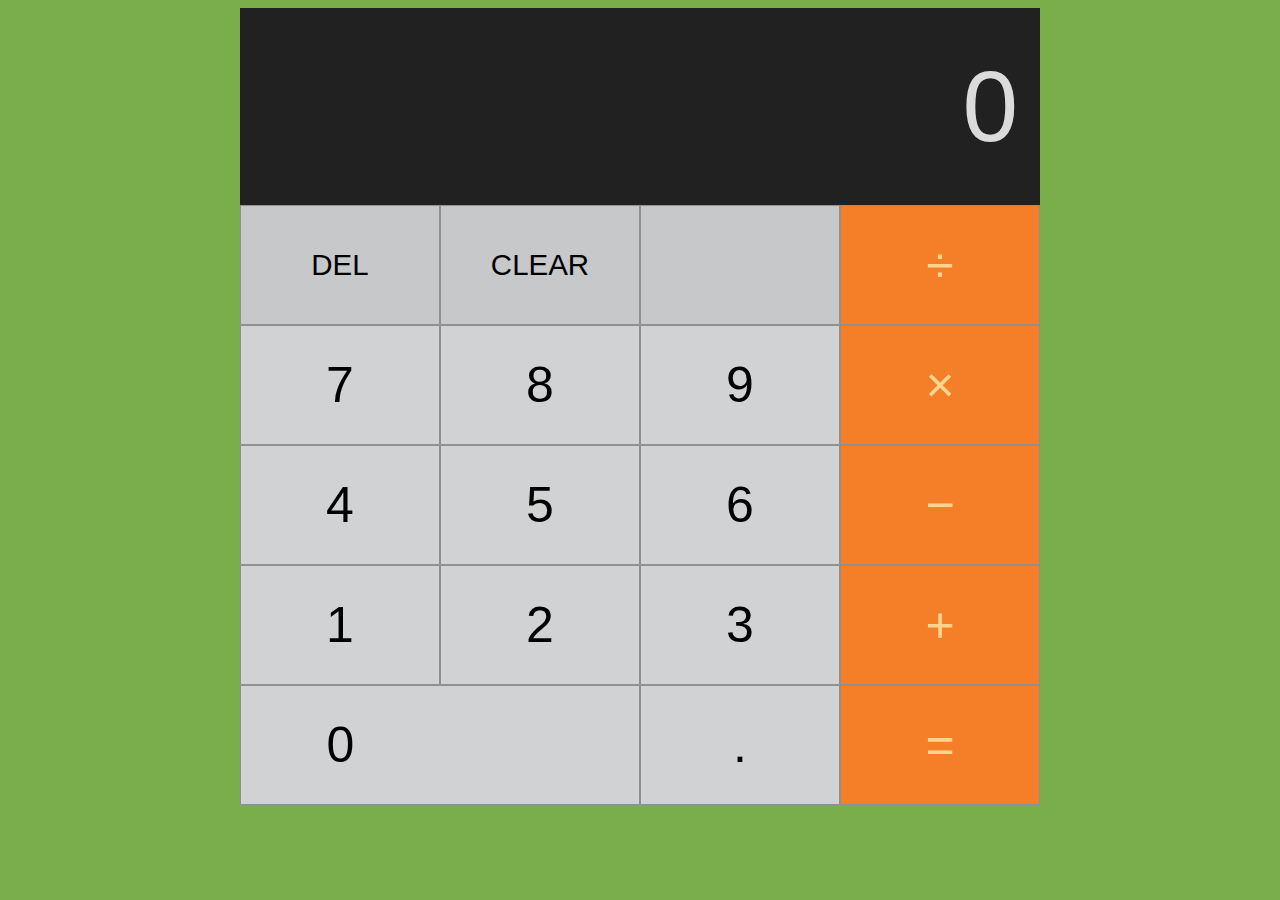
<file: Calculator/index.html>
<!DOCTYPE html>
<html>
<head>
	<title>Calculator</title>
	<link rel="stylesheet" type="text/css" href="css/style.css">
	<link href="https://fonts.googleapis.com/css?family=Roboto" rel="stylesheet">
</head>
<body>
<div id="main">
	<section id="display">
		<input type="text" name="calc-display" value="0">

	</section>
	<section id="buttons">
		<button class="btn">DEL</button>
		<button class="btn">CLEAR</button>	
		<button class="btn blank">&nbsp;</button>
		<button class="btn">&divide;</button>
		<button class="btn">7</button>
		<button class="btn">8</button>
		<button class="btn">9</button>
		<button class="btn">&times;</button>
		<button class="btn">4</button>
		<button class="btn">5</button>
		<button class="btn">6</button>
		<button class="btn">&minus;</button>
		<button class="btn">1</button>
		<button class="btn">2</button>
		<button class="btn">3</button>
		<button class="btn">+</button>
		<button class="btn">0</button>
		<button class="btn blank">&nbsp;</button>
		<button class="btn">.</button>
		<button class="btn">=</button>
	</section>


</div>
</body>
</html>
</file>
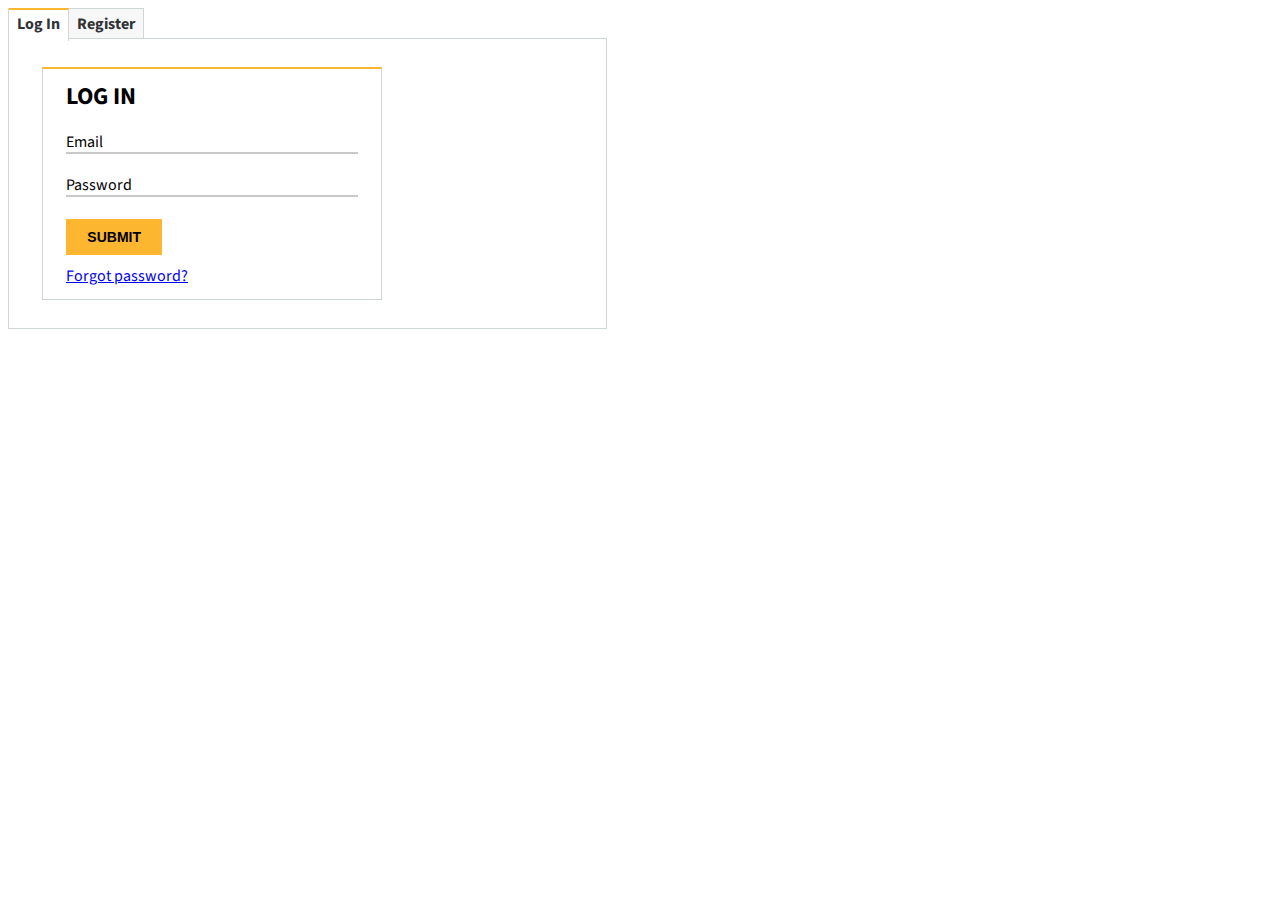
<file: Forms/index.html>
<!DOCTYPE html>
<html>
<head>
	<title>Tabs</title>
	<link rel="stylesheet" type="text/css" href="css/style.css">
	<link href="https://fonts.googleapis.com/css?family=Source+Sans+Pro" rel="stylesheet">
</head>
<body>
<div class="tabComponent">
<!-- Insert code to create tabbed components here -->
	<ul>
		<li>
			<input type="radio" name="tab" id="log-in" class="hidden" checked="checked">
			<label for="log-in" class="tab-label">Log In</label>
			<div class="content">
				<div class="signupForm">
					<h2>Log In</h2>
					<form>
						<div class="inputfield">	
							<input type="email" name="emailaddress" id="emailaddress" placeholder=" ">		
							<label for="emailaddress">Email</label>
						</div>
						<div class="inputfield">
							<input type="password" name="password" id="password" required>					
							<label for="password">Password</label>
						</div>
						<div class="inputfield">			
							<input type="submit" name="submit" id="submit">
						</div>
						<a href="#" class="forgot-password">Forgot password?</a>
					</form>
				</div>
			</div>
		</li>
		<li>
			<input type="radio" name="tab" id="register" class="hidden">
			<label for="register" class="tab-label">Register</label>
			<div class="content">				
				<div class="signupForm">
					<h2>Sign Up</h2>
					<form>
						<div class="inputfield">
							<input required type="text" name="firstname" id="firstname">
							<label for="firstname">First name</label>
						</div>
						<div class="inputfield">	
							<input type="text" name="lastname" id="lastname" required>	
							<label for="lastname">Last name</label>
						</div>
						<div class="inputfield">	
							<input type="email" name="emailaddress" id="emailaddress" placeholder=" ">		
							<label for="emailaddress">Email</label>
						</div>
						<div class="inputfield">
							<label class="dob">Date of birth</label><span>E.g. 21/07/1980</span><br/>
							<input type="number" name="dobday" id="dobday" min="1" max="31" placeholder="DD">
							<input type="number" name="dobmonth" id="dobmonth" min="1" max="12" placeholder="MM">
							<input type="number" name="dobyear" id="dobyear" min="1910" max="2040" placeholder="YYYY">
						</div>
						<div class="inputfield">
							<input type="password" name="password" id="password" required>					
							<label for="password">Password</label>
						</div>
						<div class="inputfield">	
							<input type="password" name="cfmpassword" id="cfmpassword" required>		
							<label for="cfmpassword">Confirm password</label>
						</div>
						<div class="inputfield">			
							<input type="submit" name="submit" id="submit">
						</div>
					</form>
				</div>
			</div>
		</li>
		<!-- <li>
			<input type="radio" name="tab" id="kitchen" class="hidden">
			<label for="kitchen" class="tab-label">Kitchen</label>
			<div class="content">Bring the best out of the masterchef in you!!</div>
		</li> -->
		<!-- Add additional tab -->
		<!-- <li>
			<input type="radio" name="tab" id="clearance" class="hidden">
			<label for="clearance" class="tab-label">Clearance</label>
			<div class="content">Red hot deals at affordable prices. Check out our clearance section for more details.</div>
		</li> -->
	</ul>
</div>
</body>
</html>
</file>
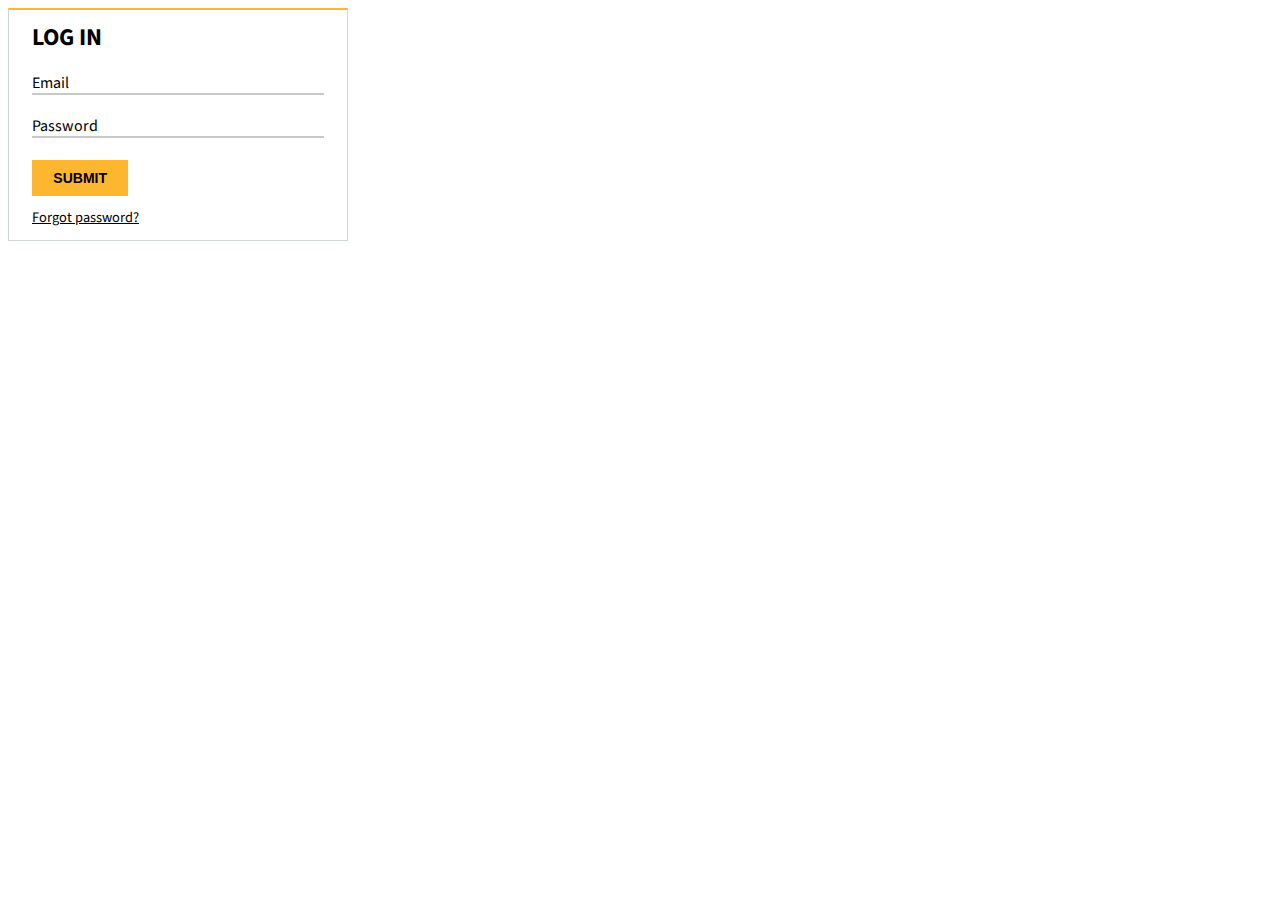
<file: Login/index.html>
<!DOCTYPE html>
<html>
<head>
	<title>Log in</title>
	<link rel="stylesheet" type="text/css" href="css/style.css">
	<link href="https://fonts.googleapis.com/css?family=Source+Sans+Pro" rel="stylesheet">
</head>
<body>
<div class="signupForm">
	<h2>Log In</h2>
	<form>
		<div class="inputfield">	
			<input type="email" name="emailaddress" id="emailaddress" placeholder=" ">		
			<label for="emailaddress">Email</label>
		</div>
		<div class="inputfield">
			<input type="password" name="password" id="password" required>					
			<label for="password">Password</label>
		</div>
		<div class="inputfield">			
			<input type="submit" name="submit" id="submit">
		</div>
		<a href="#" class="forgot-password">Forgot password?</a>
	</form>
</div>
</body>
</html>
</file>
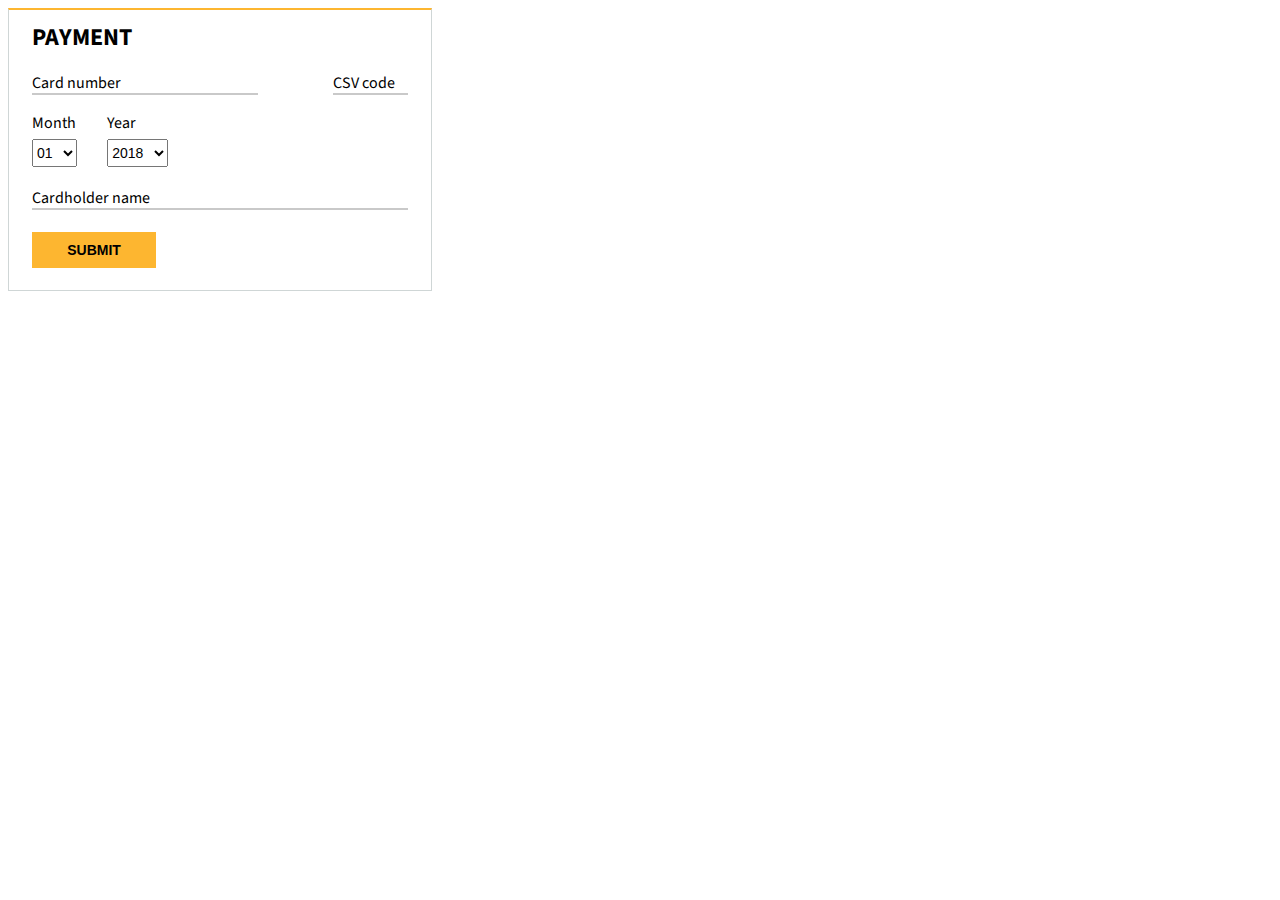
<file: Payment/index.html>
<!DOCTYPE html>
<html>
<head>
	<title>Payment</title>
	<link rel="stylesheet" type="text/css" href="css/style.css">
	<link href="https://fonts.googleapis.com/css?family=Source+Sans+Pro" rel="stylesheet">
</head>
<body>
<div class="signupForm">
	<h2>Payment</h2>
	<form>
			<div class="row">
				<div class="inputfield medium left">
					<input required type="text" name="cc-number" id="cc-number" maxlength="19">
					<label for="cc-number" >Card number</label>
				</div>				

				<div class="inputfield small right">	
					<input type="text" name="cc-csv" id="cc-csv" required maxlength="3">	
					<label for="cc-csv">CSV code</label>
				</div>
			</div> <!-- end of row -->
			<div class="row">
				<div class="inputfield left small">	
					<label for="cc-month">Month</label>
					<select name="cc-month" id="cc-month">
						<option value="01">01</option>
						<option value="02">02</option>
						<option value="03">03</option>
						<option value="04">04</option>
						<option value="05">05</option>
						<option value="06">06</option>
						<option value="07">07</option>
						<option value="08">08</option>
						<option value="09">09</option>
						<option value="10">10</option>
						<option value="11">11</option>
						<option value="12">12</option>

					</select>
				</div>
				<div class="inputfield left">	
					<label for="cc-year">Year</label>
					<select name="cc-year" id="cc-year">
						<option value="2018">2018</option>
						<option value="2019">2019</option>
						<option value="2020">2020</option>
						<option value="2021">2021</option>
						<option value="2022">2022</option>
						<option value="2023">2023</option>
						<option value="2024">2024</option>
						<option value="2025">2025</option>
						<option value="2026">2026</option>
						<option value="2027">2027</option>
						<option value="2028">2028</option>
						<option value="2029">2029</option>
						<option value="2030">2030</option>
						<option value="2031">2031</option>
						<option value="2032">2032</option>
						<option value="2033">2033</option>
					</select>
				</div>			
			</div> <!-- end of row -->		
			<div class="row">
				<div class="inputfield">	
					<input type="text" name="cc-name" id="cc-name" required>	
					<label for="cc-name">Cardholder name</label>
				</div>
			</div> <!-- end of row -->
			<div class="row">
				<div class="inputfield">			
					<input type="submit" name="submit" id="submit">
				</div>
			</div> <!-- end of row -->					
			
	</form>
</div>
</body>
</html>
</file>
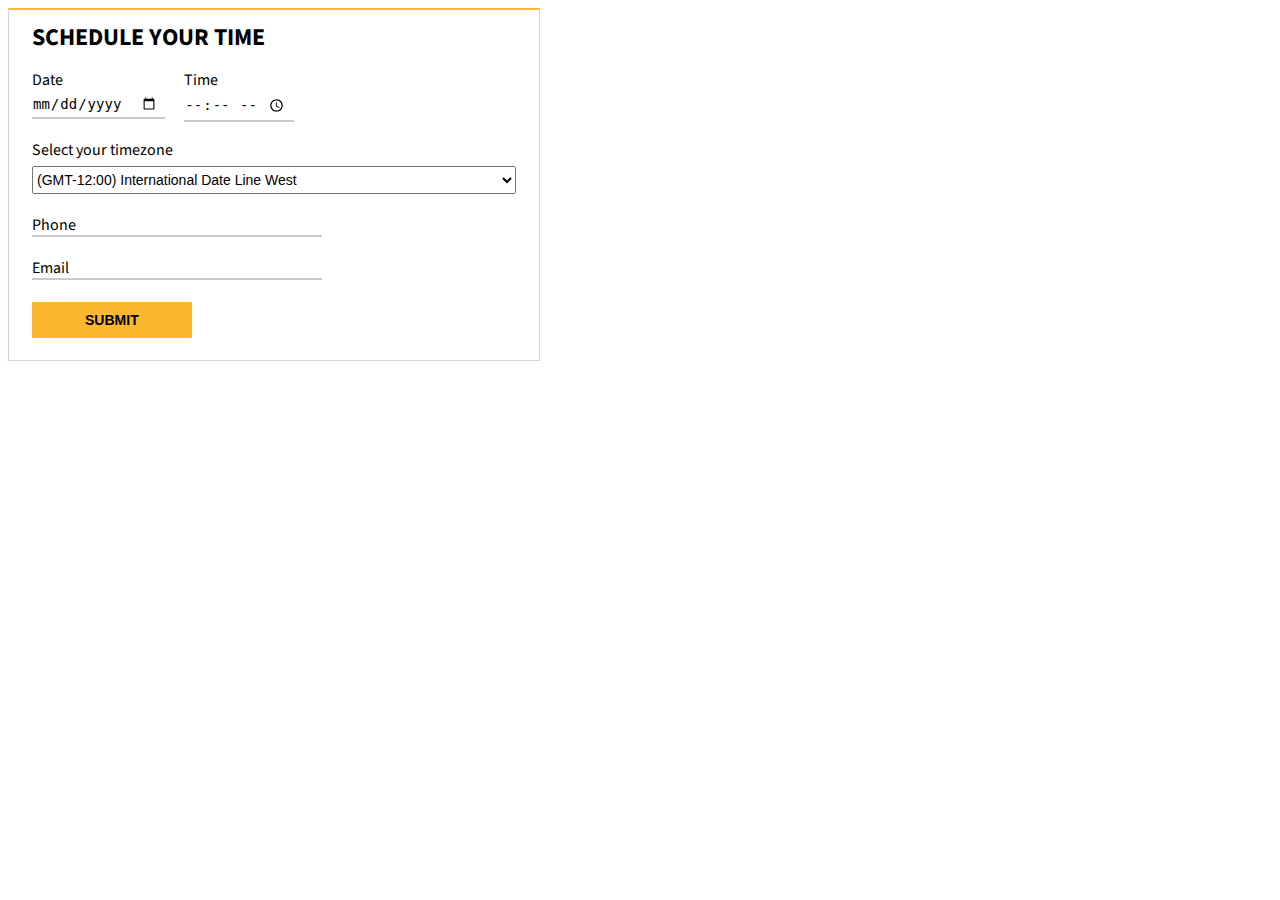
<file: Scheduling/index.html>
<!DOCTYPE html>
<html>
<head>
	<title>Scheduling Form</title>
	<link rel="stylesheet" type="text/css" href="css/style.css">
	<link href="https://fonts.googleapis.com/css?family=Source+Sans+Pro" rel="stylesheet">
</head>
<body>
<div class="signupForm">
	<h2>Schedule Your Time</h2>
	<form>
			<div class="row">
				<div class="inputfield left">
					<label for="date" >Date</label>
					<input type="date" name="date" id="date">
				</div>				

				<div class="inputfield left">	
					<label for="time" >Time</label>
					<input type="time" name="time" id="time">
				</div>

			<div class="row">

				<div class="inputfield right">
					<label class="">Select your timezone</label>
					<select>
						<option timeZoneId="1" gmtAdjustment="GMT-12:00" useDaylightTime="0" value="-12">(GMT-12:00) International Date Line West</option>
						<option timeZoneId="2" gmtAdjustment="GMT-11:00" useDaylightTime="0" value="-11">(GMT-11:00) Midway Island, Samoa</option>
						<option timeZoneId="3" gmtAdjustment="GMT-10:00" useDaylightTime="0" value="-10">(GMT-10:00) Hawaii</option>
						<option timeZoneId="4" gmtAdjustment="GMT-09:00" useDaylightTime="1" value="-9">(GMT-09:00) Alaska</option>
						<option timeZoneId="5" gmtAdjustment="GMT-08:00" useDaylightTime="1" value="-8">(GMT-08:00) Pacific Time (US & Canada)</option>
						<option timeZoneId="6" gmtAdjustment="GMT-08:00" useDaylightTime="1" value="-8">(GMT-08:00) Tijuana, Baja California</option>
						<option timeZoneId="7" gmtAdjustment="GMT-07:00" useDaylightTime="0" value="-7">(GMT-07:00) Arizona</option>
						<option timeZoneId="8" gmtAdjustment="GMT-07:00" useDaylightTime="1" value="-7">(GMT-07:00) Chihuahua, La Paz, Mazatlan</option>
						<option timeZoneId="9" gmtAdjustment="GMT-07:00" useDaylightTime="1" value="-7">(GMT-07:00) Mountain Time (US & Canada)</option>
						<option timeZoneId="10" gmtAdjustment="GMT-06:00" useDaylightTime="0" value="-6">(GMT-06:00) Central America</option>
						<option timeZoneId="11" gmtAdjustment="GMT-06:00" useDaylightTime="1" value="-6">(GMT-06:00) Central Time (US & Canada)</option>
						<option timeZoneId="12" gmtAdjustment="GMT-06:00" useDaylightTime="1" value="-6">(GMT-06:00) Guadalajara, Mexico City, Monterrey</option>
						<option timeZoneId="13" gmtAdjustment="GMT-06:00" useDaylightTime="0" value="-6">(GMT-06:00) Saskatchewan</option>
						<option timeZoneId="14" gmtAdjustment="GMT-05:00" useDaylightTime="0" value="-5">(GMT-05:00) Bogota, Lima, Quito, Rio Branco</option>
						<option timeZoneId="15" gmtAdjustment="GMT-05:00" useDaylightTime="1" value="-5">(GMT-05:00) Eastern Time (US & Canada)</option>
						<option timeZoneId="16" gmtAdjustment="GMT-05:00" useDaylightTime="1" value="-5">(GMT-05:00) Indiana (East)</option>
						<option timeZoneId="17" gmtAdjustment="GMT-04:00" useDaylightTime="1" value="-4">(GMT-04:00) Atlantic Time (Canada)</option>
						<option timeZoneId="18" gmtAdjustment="GMT-04:00" useDaylightTime="0" value="-4">(GMT-04:00) Caracas, La Paz</option>
						<option timeZoneId="19" gmtAdjustment="GMT-04:00" useDaylightTime="0" value="-4">(GMT-04:00) Manaus</option>
						<option timeZoneId="20" gmtAdjustment="GMT-04:00" useDaylightTime="1" value="-4">(GMT-04:00) Santiago</option>
						<option timeZoneId="21" gmtAdjustment="GMT-03:30" useDaylightTime="1" value="-3.5">(GMT-03:30) Newfoundland</option>
						<option timeZoneId="22" gmtAdjustment="GMT-03:00" useDaylightTime="1" value="-3">(GMT-03:00) Brasilia</option>
						<option timeZoneId="23" gmtAdjustment="GMT-03:00" useDaylightTime="0" value="-3">(GMT-03:00) Buenos Aires, Georgetown</option>
						<option timeZoneId="24" gmtAdjustment="GMT-03:00" useDaylightTime="1" value="-3">(GMT-03:00) Greenland</option>
						<option timeZoneId="25" gmtAdjustment="GMT-03:00" useDaylightTime="1" value="-3">(GMT-03:00) Montevideo</option>
						<option timeZoneId="26" gmtAdjustment="GMT-02:00" useDaylightTime="1" value="-2">(GMT-02:00) Mid-Atlantic</option>
						<option timeZoneId="27" gmtAdjustment="GMT-01:00" useDaylightTime="0" value="-1">(GMT-01:00) Cape Verde Is.</option>
						<option timeZoneId="28" gmtAdjustment="GMT-01:00" useDaylightTime="1" value="-1">(GMT-01:00) Azores</option>
						<option timeZoneId="29" gmtAdjustment="GMT+00:00" useDaylightTime="0" value="0">(GMT+00:00) Casablanca, Monrovia, Reykjavik</option>
						<option timeZoneId="30" gmtAdjustment="GMT+00:00" useDaylightTime="1" value="0">(GMT+00:00) Greenwich Mean Time : Dublin, Edinburgh, Lisbon, London</option>
						<option timeZoneId="31" gmtAdjustment="GMT+01:00" useDaylightTime="1" value="1">(GMT+01:00) Amsterdam, Berlin, Bern, Rome, Stockholm, Vienna</option>
						<option timeZoneId="32" gmtAdjustment="GMT+01:00" useDaylightTime="1" value="1">(GMT+01:00) Belgrade, Bratislava, Budapest, Ljubljana, Prague</option>
						<option timeZoneId="33" gmtAdjustment="GMT+01:00" useDaylightTime="1" value="1">(GMT+01:00) Brussels, Copenhagen, Madrid, Paris</option>
						<option timeZoneId="34" gmtAdjustment="GMT+01:00" useDaylightTime="1" value="1">(GMT+01:00) Sarajevo, Skopje, Warsaw, Zagreb</option>
						<option timeZoneId="35" gmtAdjustment="GMT+01:00" useDaylightTime="1" value="1">(GMT+01:00) West Central Africa</option>
						<option timeZoneId="36" gmtAdjustment="GMT+02:00" useDaylightTime="1" value="2">(GMT+02:00) Amman</option>
						<option timeZoneId="37" gmtAdjustment="GMT+02:00" useDaylightTime="1" value="2">(GMT+02:00) Athens, Bucharest, Istanbul</option>
						<option timeZoneId="38" gmtAdjustment="GMT+02:00" useDaylightTime="1" value="2">(GMT+02:00) Beirut</option>
						<option timeZoneId="39" gmtAdjustment="GMT+02:00" useDaylightTime="1" value="2">(GMT+02:00) Cairo</option>
						<option timeZoneId="40" gmtAdjustment="GMT+02:00" useDaylightTime="0" value="2">(GMT+02:00) Harare, Pretoria</option>
						<option timeZoneId="41" gmtAdjustment="GMT+02:00" useDaylightTime="1" value="2">(GMT+02:00) Helsinki, Kyiv, Riga, Sofia, Tallinn, Vilnius</option>
						<option timeZoneId="42" gmtAdjustment="GMT+02:00" useDaylightTime="1" value="2">(GMT+02:00) Jerusalem</option>
						<option timeZoneId="43" gmtAdjustment="GMT+02:00" useDaylightTime="1" value="2">(GMT+02:00) Minsk</option>
						<option timeZoneId="44" gmtAdjustment="GMT+02:00" useDaylightTime="1" value="2">(GMT+02:00) Windhoek</option>
						<option timeZoneId="45" gmtAdjustment="GMT+03:00" useDaylightTime="0" value="3">(GMT+03:00) Kuwait, Riyadh, Baghdad</option>
						<option timeZoneId="46" gmtAdjustment="GMT+03:00" useDaylightTime="1" value="3">(GMT+03:00) Moscow, St. Petersburg, Volgograd</option>
						<option timeZoneId="47" gmtAdjustment="GMT+03:00" useDaylightTime="0" value="3">(GMT+03:00) Nairobi</option>
						<option timeZoneId="48" gmtAdjustment="GMT+03:00" useDaylightTime="0" value="3">(GMT+03:00) Tbilisi</option>
						<option timeZoneId="49" gmtAdjustment="GMT+03:30" useDaylightTime="1" value="3.5">(GMT+03:30) Tehran</option>
						<option timeZoneId="50" gmtAdjustment="GMT+04:00" useDaylightTime="0" value="4">(GMT+04:00) Abu Dhabi, Muscat</option>
						<option timeZoneId="51" gmtAdjustment="GMT+04:00" useDaylightTime="1" value="4">(GMT+04:00) Baku</option>
						<option timeZoneId="52" gmtAdjustment="GMT+04:00" useDaylightTime="1" value="4">(GMT+04:00) Yerevan</option>
						<option timeZoneId="53" gmtAdjustment="GMT+04:30" useDaylightTime="0" value="4.5">(GMT+04:30) Kabul</option>
						<option timeZoneId="54" gmtAdjustment="GMT+05:00" useDaylightTime="1" value="5">(GMT+05:00) Yekaterinburg</option>
						<option timeZoneId="55" gmtAdjustment="GMT+05:00" useDaylightTime="0" value="5">(GMT+05:00) Islamabad, Karachi, Tashkent</option>
						<option timeZoneId="56" gmtAdjustment="GMT+05:30" useDaylightTime="0" value="5.5">(GMT+05:30) Sri Jayawardenapura</option>
						<option timeZoneId="57" gmtAdjustment="GMT+05:30" useDaylightTime="0" value="5.5">(GMT+05:30) Chennai, Kolkata, Mumbai, New Delhi</option>
						<option timeZoneId="58" gmtAdjustment="GMT+05:45" useDaylightTime="0" value="5.75">(GMT+05:45) Kathmandu</option>
						<option timeZoneId="59" gmtAdjustment="GMT+06:00" useDaylightTime="1" value="6">(GMT+06:00) Almaty, Novosibirsk</option>
						<option timeZoneId="60" gmtAdjustment="GMT+06:00" useDaylightTime="0" value="6">(GMT+06:00) Astana, Dhaka</option>
						<option timeZoneId="61" gmtAdjustment="GMT+06:30" useDaylightTime="0" value="6.5">(GMT+06:30) Yangon (Rangoon)</option>
						<option timeZoneId="62" gmtAdjustment="GMT+07:00" useDaylightTime="0" value="7">(GMT+07:00) Bangkok, Hanoi, Jakarta</option>
						<option timeZoneId="63" gmtAdjustment="GMT+07:00" useDaylightTime="1" value="7">(GMT+07:00) Krasnoyarsk</option>
						<option timeZoneId="64" gmtAdjustment="GMT+08:00" useDaylightTime="0" value="8">(GMT+08:00) Beijing, Chongqing, Hong Kong, Urumqi</option>
						<option timeZoneId="65" gmtAdjustment="GMT+08:00" useDaylightTime="0" value="8">(GMT+08:00) Kuala Lumpur, Singapore</option>
						<option timeZoneId="66" gmtAdjustment="GMT+08:00" useDaylightTime="0" value="8">(GMT+08:00) Irkutsk, Ulaan Bataar</option>
						<option timeZoneId="67" gmtAdjustment="GMT+08:00" useDaylightTime="0" value="8">(GMT+08:00) Perth</option>
						<option timeZoneId="68" gmtAdjustment="GMT+08:00" useDaylightTime="0" value="8">(GMT+08:00) Taipei</option>
						<option timeZoneId="69" gmtAdjustment="GMT+09:00" useDaylightTime="0" value="9">(GMT+09:00) Osaka, Sapporo, Tokyo</option>
						<option timeZoneId="70" gmtAdjustment="GMT+09:00" useDaylightTime="0" value="9">(GMT+09:00) Seoul</option>
						<option timeZoneId="71" gmtAdjustment="GMT+09:00" useDaylightTime="1" value="9">(GMT+09:00) Yakutsk</option>
						<option timeZoneId="72" gmtAdjustment="GMT+09:30" useDaylightTime="0" value="9.5">(GMT+09:30) Adelaide</option>
						<option timeZoneId="73" gmtAdjustment="GMT+09:30" useDaylightTime="0" value="9.5">(GMT+09:30) Darwin</option>
						<option timeZoneId="74" gmtAdjustment="GMT+10:00" useDaylightTime="0" value="10">(GMT+10:00) Brisbane</option>
						<option timeZoneId="75" gmtAdjustment="GMT+10:00" useDaylightTime="1" value="10">(GMT+10:00) Canberra, Melbourne, Sydney</option>
						<option timeZoneId="76" gmtAdjustment="GMT+10:00" useDaylightTime="1" value="10">(GMT+10:00) Hobart</option>
						<option timeZoneId="77" gmtAdjustment="GMT+10:00" useDaylightTime="0" value="10">(GMT+10:00) Guam, Port Moresby</option>
						<option timeZoneId="78" gmtAdjustment="GMT+10:00" useDaylightTime="1" value="10">(GMT+10:00) Vladivostok</option>
						<option timeZoneId="79" gmtAdjustment="GMT+11:00" useDaylightTime="1" value="11">(GMT+11:00) Magadan, Solomon Is., New Caledonia</option>
						<option timeZoneId="80" gmtAdjustment="GMT+12:00" useDaylightTime="1" value="12">(GMT+12:00) Auckland, Wellington</option>
						<option timeZoneId="81" gmtAdjustment="GMT+12:00" useDaylightTime="0" value="12">(GMT+12:00) Fiji, Kamchatka, Marshall Is.</option>
						<option timeZoneId="82" gmtAdjustment="GMT+13:00" useDaylightTime="0" value="13">(GMT+13:00) Nuku'alofa</option>
					</select>
				</div>	
			</div> <!-- end of row -->
			<!-- <div class="row">
				<div class="inputfield left small">	
					<label for="cc-month">Month</label>
					<select name="cc-month" id="cc-month">
						<option value="01">01</option>
						<option value="02">02</option>
						<option value="03">03</option>
						<option value="04">04</option>
						<option value="05">05</option>
						<option value="06">06</option>
						<option value="07">07</option>
						<option value="08">08</option>
						<option value="09">09</option>
						<option value="10">10</option>
						<option value="11">11</option>
						<option value="12">12</option>

					</select>
				</div>
				<div class="inputfield left">	
					<label for="cc-year">Year</label>
					<select name="cc-year" id="cc-year">
						<option value="2018">2018</option>
						<option value="2019">2019</option>
						<option value="2020">2020</option>
						<option value="2021">2021</option>
						<option value="2022">2022</option>
						<option value="2023">2023</option>
						<option value="2024">2024</option>
						<option value="2025">2025</option>
						<option value="2026">2026</option>
						<option value="2027">2027</option>
						<option value="2028">2028</option>
						<option value="2029">2029</option>
						<option value="2030">2030</option>
						<option value="2031">2031</option>
						<option value="2032">2032</option>
						<option value="2033">2033</option>
					</select>
				</div>			
			</div> --> <!-- end of row -->		
			<div class="row">
				<div class="inputfield medium left">	
					<input type="text" name="phone" id="phone" required>	
					<label for="phone">Phone</label>
				</div>
				<div class="inputfield medium left">	
					<input type="email" name="emailaddress" id="emailaddress" placeholder=" ">		
					<label for="emailaddress">Email</label>
				</div>
			</div> <!-- end of row -->
			<div class="row">
				<div class="inputfield">			
					<input type="submit" name="submit" id="submit">
				</div>
			</div> <!-- end of row -->					
			
	</form>
</div>
</body>
</html>
</file>
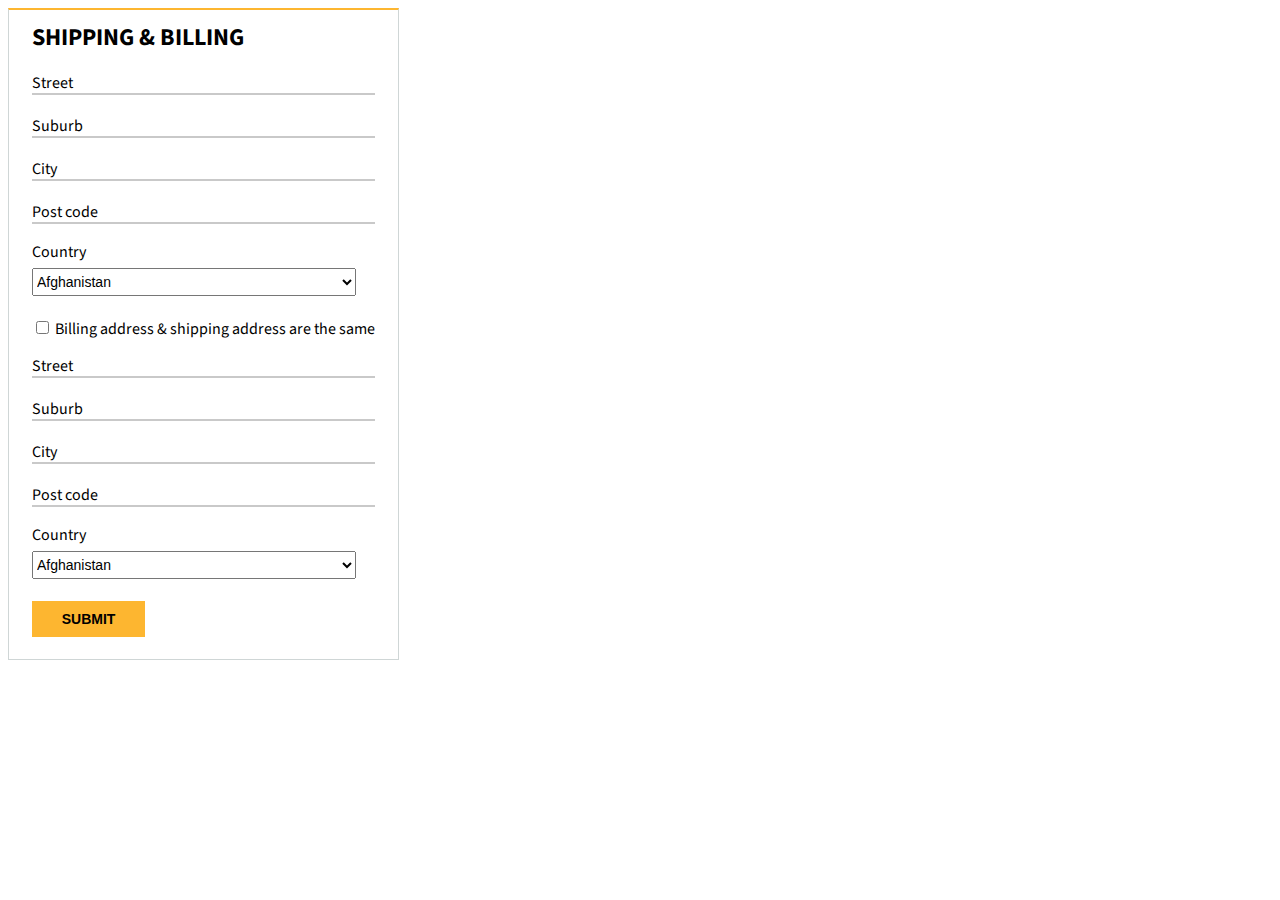
<file: Shipping/index.html>
<!DOCTYPE html>
<html>
<head>
	<title>Shipping &amp; Billing</title>
	<link rel="stylesheet" type="text/css" href="css/style.css">
	<link href="https://fonts.googleapis.com/css?family=Source+Sans+Pro" rel="stylesheet">
</head>
<body>
<div class="signupForm">
	<h2>Shipping &amp; Billing</h2>
	<form>
		<div class="shipping-gaddress">
			<div class="inputfield">
				<input required type="text" name="street" id="street" autocomplete="shipping street-address">
				<label for="street" >Street</label>
			</div>
			<div class="inputfield">	
				<input type="text" name="suburb" id="suburb" required>	
				<label for="suburb">Suburb</label>
			</div>
			<div class="inputfield">	
				<input type="text" name="city" id="city" required>	
				<label for="city">City</label>
			</div>
			<div class="inputfield">	
				<input type="text" name="postcode" id="postcode" required>	
				<label for="postcode">Post code</label>
			</div>
			<div class="inputfield">	
				<label for="country">Country</label>
				<select name="country" id="country">
					<option value="AF">Afghanistan</option>
					<option value="AX">Åland Islands</option>
					<option value="AL">Albania</option>
					<option value="DZ">Algeria</option>
					<option value="AS">American Samoa</option>
					<option value="AD">Andorra</option>
					<option value="AO">Angola</option>
					<option value="AI">Anguilla</option>
					<option value="AQ">Antarctica</option>
					<option value="AG">Antigua and Barbuda</option>
					<option value="AR">Argentina</option>
					<option value="AM">Armenia</option>
					<option value="AW">Aruba</option>
					<option value="AU">Australia</option>
					<option value="AT">Austria</option>
					<option value="AZ">Azerbaijan</option>
					<option value="BS">Bahamas</option>
					<option value="BH">Bahrain</option>
					<option value="BD">Bangladesh</option>
					<option value="BB">Barbados</option>
					<option value="BY">Belarus</option>
					<option value="BE">Belgium</option>
					<option value="BZ">Belize</option>
					<option value="BJ">Benin</option>
					<option value="BM">Bermuda</option>
					<option value="BT">Bhutan</option>
					<option value="BO">Bolivia, Plurinational State of</option>
					<option value="BQ">Bonaire, Sint Eustatius and Saba</option>
					<option value="BA">Bosnia and Herzegovina</option>
					<option value="BW">Botswana</option>
					<option value="BV">Bouvet Island</option>
					<option value="BR">Brazil</option>
					<option value="IO">British Indian Ocean Territory</option>
					<option value="BN">Brunei Darussalam</option>
					<option value="BG">Bulgaria</option>
					<option value="BF">Burkina Faso</option>
					<option value="BI">Burundi</option>
					<option value="KH">Cambodia</option>
					<option value="CM">Cameroon</option>
					<option value="CA">Canada</option>
					<option value="CV">Cape Verde</option>
					<option value="KY">Cayman Islands</option>
					<option value="CF">Central African Republic</option>
					<option value="TD">Chad</option>
					<option value="CL">Chile</option>
					<option value="CN">China</option>
					<option value="CX">Christmas Island</option>
					<option value="CC">Cocos (Keeling) Islands</option>
					<option value="CO">Colombia</option>
					<option value="KM">Comoros</option>
					<option value="CG">Congo</option>
					<option value="CD">Congo, the Democratic Republic of the</option>
					<option value="CK">Cook Islands</option>
					<option value="CR">Costa Rica</option>
					<option value="CI">Côte d'Ivoire</option>
					<option value="HR">Croatia</option>
					<option value="CU">Cuba</option>
					<option value="CW">Curaçao</option>
					<option value="CY">Cyprus</option>
					<option value="CZ">Czech Republic</option>
					<option value="DK">Denmark</option>
					<option value="DJ">Djibouti</option>
					<option value="DM">Dominica</option>
					<option value="DO">Dominican Republic</option>
					<option value="EC">Ecuador</option>
					<option value="EG">Egypt</option>
					<option value="SV">El Salvador</option>
					<option value="GQ">Equatorial Guinea</option>
					<option value="ER">Eritrea</option>
					<option value="EE">Estonia</option>
					<option value="ET">Ethiopia</option>
					<option value="FK">Falkland Islands (Malvinas)</option>
					<option value="FO">Faroe Islands</option>
					<option value="FJ">Fiji</option>
					<option value="FI">Finland</option>
					<option value="FR">France</option>
					<option value="GF">French Guiana</option>
					<option value="PF">French Polynesia</option>
					<option value="TF">French Southern Territories</option>
					<option value="GA">Gabon</option>
					<option value="GM">Gambia</option>
					<option value="GE">Georgia</option>
					<option value="DE">Germany</option>
					<option value="GH">Ghana</option>
					<option value="GI">Gibraltar</option>
					<option value="GR">Greece</option>
					<option value="GL">Greenland</option>
					<option value="GD">Grenada</option>
					<option value="GP">Guadeloupe</option>
					<option value="GU">Guam</option>
					<option value="GT">Guatemala</option>
					<option value="GG">Guernsey</option>
					<option value="GN">Guinea</option>
					<option value="GW">Guinea-Bissau</option>
					<option value="GY">Guyana</option>
					<option value="HT">Haiti</option>
					<option value="HM">Heard Island and McDonald Islands</option>
					<option value="VA">Holy See (Vatican City State)</option>
					<option value="HN">Honduras</option>
					<option value="HK">Hong Kong</option>
					<option value="HU">Hungary</option>
					<option value="IS">Iceland</option>
					<option value="IN">India</option>
					<option value="ID">Indonesia</option>
					<option value="IR">Iran, Islamic Republic of</option>
					<option value="IQ">Iraq</option>
					<option value="IE">Ireland</option>
					<option value="IM">Isle of Man</option>
					<option value="IL">Israel</option>
					<option value="IT">Italy</option>
					<option value="JM">Jamaica</option>
					<option value="JP">Japan</option>
					<option value="JE">Jersey</option>
					<option value="JO">Jordan</option>
					<option value="KZ">Kazakhstan</option>
					<option value="KE">Kenya</option>
					<option value="KI">Kiribati</option>
					<option value="KP">Korea, Democratic People's Republic of</option>
					<option value="KR">Korea, Republic of</option>
					<option value="KW">Kuwait</option>
					<option value="KG">Kyrgyzstan</option>
					<option value="LA">Lao People's Democratic Republic</option>
					<option value="LV">Latvia</option>
					<option value="LB">Lebanon</option>
					<option value="LS">Lesotho</option>
					<option value="LR">Liberia</option>
					<option value="LY">Libya</option>
					<option value="LI">Liechtenstein</option>
					<option value="LT">Lithuania</option>
					<option value="LU">Luxembourg</option>
					<option value="MO">Macao</option>
					<option value="MK">Macedonia, the former Yugoslav Republic of</option>
					<option value="MG">Madagascar</option>
					<option value="MW">Malawi</option>
					<option value="MY">Malaysia</option>
					<option value="MV">Maldives</option>
					<option value="ML">Mali</option>
					<option value="MT">Malta</option>
					<option value="MH">Marshall Islands</option>
					<option value="MQ">Martinique</option>
					<option value="MR">Mauritania</option>
					<option value="MU">Mauritius</option>
					<option value="YT">Mayotte</option>
					<option value="MX">Mexico</option>
					<option value="FM">Micronesia, Federated States of</option>
					<option value="MD">Moldova, Republic of</option>
					<option value="MC">Monaco</option>
					<option value="MN">Mongolia</option>
					<option value="ME">Montenegro</option>
					<option value="MS">Montserrat</option>
					<option value="MA">Morocco</option>
					<option value="MZ">Mozambique</option>
					<option value="MM">Myanmar</option>
					<option value="NA">Namibia</option>
					<option value="NR">Nauru</option>
					<option value="NP">Nepal</option>
					<option value="NL">Netherlands</option>
					<option value="NC">New Caledonia</option>
					<option value="NZ">New Zealand</option>
					<option value="NI">Nicaragua</option>
					<option value="NE">Niger</option>
					<option value="NG">Nigeria</option>
					<option value="NU">Niue</option>
					<option value="NF">Norfolk Island</option>
					<option value="MP">Northern Mariana Islands</option>
					<option value="NO">Norway</option>
					<option value="OM">Oman</option>
					<option value="PK">Pakistan</option>
					<option value="PW">Palau</option>
					<option value="PS">Palestinian Territory, Occupied</option>
					<option value="PA">Panama</option>
					<option value="PG">Papua New Guinea</option>
					<option value="PY">Paraguay</option>
					<option value="PE">Peru</option>
					<option value="PH">Philippines</option>
					<option value="PN">Pitcairn</option>
					<option value="PL">Poland</option>
					<option value="PT">Portugal</option>
					<option value="PR">Puerto Rico</option>
					<option value="QA">Qatar</option>
					<option value="RE">Réunion</option>
					<option value="RO">Romania</option>
					<option value="RU">Russian Federation</option>
					<option value="RW">Rwanda</option>
					<option value="BL">Saint Barthélemy</option>
					<option value="SH">Saint Helena, Ascension and Tristan da Cunha</option>
					<option value="KN">Saint Kitts and Nevis</option>
					<option value="LC">Saint Lucia</option>
					<option value="MF">Saint Martin (French part)</option>
					<option value="PM">Saint Pierre and Miquelon</option>
					<option value="VC">Saint Vincent and the Grenadines</option>
					<option value="WS">Samoa</option>
					<option value="SM">San Marino</option>
					<option value="ST">Sao Tome and Principe</option>
					<option value="SA">Saudi Arabia</option>
					<option value="SN">Senegal</option>
					<option value="RS">Serbia</option>
					<option value="SC">Seychelles</option>
					<option value="SL">Sierra Leone</option>
					<option value="SG">Singapore</option>
					<option value="SX">Sint Maarten (Dutch part)</option>
					<option value="SK">Slovakia</option>
					<option value="SI">Slovenia</option>
					<option value="SB">Solomon Islands</option>
					<option value="SO">Somalia</option>
					<option value="ZA">South Africa</option>
					<option value="GS">South Georgia and the South Sandwich Islands</option>
					<option value="SS">South Sudan</option>
					<option value="ES">Spain</option>
					<option value="LK">Sri Lanka</option>
					<option value="SD">Sudan</option>
					<option value="SR">Suriname</option>
					<option value="SJ">Svalbard and Jan Mayen</option>
					<option value="SZ">Swaziland</option>
					<option value="SE">Sweden</option>
					<option value="CH">Switzerland</option>
					<option value="SY">Syrian Arab Republic</option>
					<option value="TW">Taiwan, Province of China</option>
					<option value="TJ">Tajikistan</option>
					<option value="TZ">Tanzania, United Republic of</option>
					<option value="TH">Thailand</option>
					<option value="TL">Timor-Leste</option>
					<option value="TG">Togo</option>
					<option value="TK">Tokelau</option>
					<option value="TO">Tonga</option>
					<option value="TT">Trinidad and Tobago</option>
					<option value="TN">Tunisia</option>
					<option value="TR">Turkey</option>
					<option value="TM">Turkmenistan</option>
					<option value="TC">Turks and Caicos Islands</option>
					<option value="TV">Tuvalu</option>
					<option value="UG">Uganda</option>
					<option value="UA">Ukraine</option>
					<option value="AE">United Arab Emirates</option>
					<option value="GB">United Kingdom</option>
					<option value="US">United States</option>
					<option value="UM">United States Minor Outlying Islands</option>
					<option value="UY">Uruguay</option>
					<option value="UZ">Uzbekistan</option>
					<option value="VU">Vanuatu</option>
					<option value="VE">Venezuela, Bolivarian Republic of</option>
					<option value="VN">Viet Nam</option>
					<option value="VG">Virgin Islands, British</option>
					<option value="VI">Virgin Islands, U.S.</option>
					<option value="WF">Wallis and Futuna</option>
					<option value="EH">Western Sahara</option>
					<option value="YE">Yemen</option>
					<option value="ZM">Zambia</option>
					<option value="ZW">Zimbabwe</option>
				</select>
			</div>			
		</div> <!-- end of shipping address section -->
		
		<div class="inputfield">	
			
		</div>
		<input type="checkbox" name="copy_shipping" id="copy_shipping" >
		<label for="copy_shipping">Billing address &amp; shipping address are the same</label>
		<div class="billing-address">

			<div class="inputfield">
				<input required type="text" name="billing-street" id="billing-street">
				<label for="billing-street" >Street</label>
			</div>
			<div class="inputfield">	
				<input type="text" name="billing-suburb" id="billing-suburb" required>	
				<label for="billing-suburb">Suburb</label>
			</div>
			<div class="inputfield">	
				<input type="text" name="billing-city" id="billing-city" required>	
				<label for="billing-city">City</label>
			</div>
			<div class="inputfield">	
				<input type="text" name="billing-postcode" id="billing-postcode" required>	
				<label for="billing-postcode">Post code</label>
			</div>
			<div class="inputfield">	
				<label for="billing-country">Country</label>
				<select name="billing-country" id="billing-country">
					<option value="AF">Afghanistan</option>
					<option value="AX">Åland Islands</option>
					<option value="AL">Albania</option>
					<option value="DZ">Algeria</option>
					<option value="AS">American Samoa</option>
					<option value="AD">Andorra</option>
					<option value="AO">Angola</option>
					<option value="AI">Anguilla</option>
					<option value="AQ">Antarctica</option>
					<option value="AG">Antigua and Barbuda</option>
					<option value="AR">Argentina</option>
					<option value="AM">Armenia</option>
					<option value="AW">Aruba</option>
					<option value="AU">Australia</option>
					<option value="AT">Austria</option>
					<option value="AZ">Azerbaijan</option>
					<option value="BS">Bahamas</option>
					<option value="BH">Bahrain</option>
					<option value="BD">Bangladesh</option>
					<option value="BB">Barbados</option>
					<option value="BY">Belarus</option>
					<option value="BE">Belgium</option>
					<option value="BZ">Belize</option>
					<option value="BJ">Benin</option>
					<option value="BM">Bermuda</option>
					<option value="BT">Bhutan</option>
					<option value="BO">Bolivia, Plurinational State of</option>
					<option value="BQ">Bonaire, Sint Eustatius and Saba</option>
					<option value="BA">Bosnia and Herzegovina</option>
					<option value="BW">Botswana</option>
					<option value="BV">Bouvet Island</option>
					<option value="BR">Brazil</option>
					<option value="IO">British Indian Ocean Territory</option>
					<option value="BN">Brunei Darussalam</option>
					<option value="BG">Bulgaria</option>
					<option value="BF">Burkina Faso</option>
					<option value="BI">Burundi</option>
					<option value="KH">Cambodia</option>
					<option value="CM">Cameroon</option>
					<option value="CA">Canada</option>
					<option value="CV">Cape Verde</option>
					<option value="KY">Cayman Islands</option>
					<option value="CF">Central African Republic</option>
					<option value="TD">Chad</option>
					<option value="CL">Chile</option>
					<option value="CN">China</option>
					<option value="CX">Christmas Island</option>
					<option value="CC">Cocos (Keeling) Islands</option>
					<option value="CO">Colombia</option>
					<option value="KM">Comoros</option>
					<option value="CG">Congo</option>
					<option value="CD">Congo, the Democratic Republic of the</option>
					<option value="CK">Cook Islands</option>
					<option value="CR">Costa Rica</option>
					<option value="CI">Côte d'Ivoire</option>
					<option value="HR">Croatia</option>
					<option value="CU">Cuba</option>
					<option value="CW">Curaçao</option>
					<option value="CY">Cyprus</option>
					<option value="CZ">Czech Republic</option>
					<option value="DK">Denmark</option>
					<option value="DJ">Djibouti</option>
					<option value="DM">Dominica</option>
					<option value="DO">Dominican Republic</option>
					<option value="EC">Ecuador</option>
					<option value="EG">Egypt</option>
					<option value="SV">El Salvador</option>
					<option value="GQ">Equatorial Guinea</option>
					<option value="ER">Eritrea</option>
					<option value="EE">Estonia</option>
					<option value="ET">Ethiopia</option>
					<option value="FK">Falkland Islands (Malvinas)</option>
					<option value="FO">Faroe Islands</option>
					<option value="FJ">Fiji</option>
					<option value="FI">Finland</option>
					<option value="FR">France</option>
					<option value="GF">French Guiana</option>
					<option value="PF">French Polynesia</option>
					<option value="TF">French Southern Territories</option>
					<option value="GA">Gabon</option>
					<option value="GM">Gambia</option>
					<option value="GE">Georgia</option>
					<option value="DE">Germany</option>
					<option value="GH">Ghana</option>
					<option value="GI">Gibraltar</option>
					<option value="GR">Greece</option>
					<option value="GL">Greenland</option>
					<option value="GD">Grenada</option>
					<option value="GP">Guadeloupe</option>
					<option value="GU">Guam</option>
					<option value="GT">Guatemala</option>
					<option value="GG">Guernsey</option>
					<option value="GN">Guinea</option>
					<option value="GW">Guinea-Bissau</option>
					<option value="GY">Guyana</option>
					<option value="HT">Haiti</option>
					<option value="HM">Heard Island and McDonald Islands</option>
					<option value="VA">Holy See (Vatican City State)</option>
					<option value="HN">Honduras</option>
					<option value="HK">Hong Kong</option>
					<option value="HU">Hungary</option>
					<option value="IS">Iceland</option>
					<option value="IN">India</option>
					<option value="ID">Indonesia</option>
					<option value="IR">Iran, Islamic Republic of</option>
					<option value="IQ">Iraq</option>
					<option value="IE">Ireland</option>
					<option value="IM">Isle of Man</option>
					<option value="IL">Israel</option>
					<option value="IT">Italy</option>
					<option value="JM">Jamaica</option>
					<option value="JP">Japan</option>
					<option value="JE">Jersey</option>
					<option value="JO">Jordan</option>
					<option value="KZ">Kazakhstan</option>
					<option value="KE">Kenya</option>
					<option value="KI">Kiribati</option>
					<option value="KP">Korea, Democratic People's Republic of</option>
					<option value="KR">Korea, Republic of</option>
					<option value="KW">Kuwait</option>
					<option value="KG">Kyrgyzstan</option>
					<option value="LA">Lao People's Democratic Republic</option>
					<option value="LV">Latvia</option>
					<option value="LB">Lebanon</option>
					<option value="LS">Lesotho</option>
					<option value="LR">Liberia</option>
					<option value="LY">Libya</option>
					<option value="LI">Liechtenstein</option>
					<option value="LT">Lithuania</option>
					<option value="LU">Luxembourg</option>
					<option value="MO">Macao</option>
					<option value="MK">Macedonia, the former Yugoslav Republic of</option>
					<option value="MG">Madagascar</option>
					<option value="MW">Malawi</option>
					<option value="MY">Malaysia</option>
					<option value="MV">Maldives</option>
					<option value="ML">Mali</option>
					<option value="MT">Malta</option>
					<option value="MH">Marshall Islands</option>
					<option value="MQ">Martinique</option>
					<option value="MR">Mauritania</option>
					<option value="MU">Mauritius</option>
					<option value="YT">Mayotte</option>
					<option value="MX">Mexico</option>
					<option value="FM">Micronesia, Federated States of</option>
					<option value="MD">Moldova, Republic of</option>
					<option value="MC">Monaco</option>
					<option value="MN">Mongolia</option>
					<option value="ME">Montenegro</option>
					<option value="MS">Montserrat</option>
					<option value="MA">Morocco</option>
					<option value="MZ">Mozambique</option>
					<option value="MM">Myanmar</option>
					<option value="NA">Namibia</option>
					<option value="NR">Nauru</option>
					<option value="NP">Nepal</option>
					<option value="NL">Netherlands</option>
					<option value="NC">New Caledonia</option>
					<option value="NZ">New Zealand</option>
					<option value="NI">Nicaragua</option>
					<option value="NE">Niger</option>
					<option value="NG">Nigeria</option>
					<option value="NU">Niue</option>
					<option value="NF">Norfolk Island</option>
					<option value="MP">Northern Mariana Islands</option>
					<option value="NO">Norway</option>
					<option value="OM">Oman</option>
					<option value="PK">Pakistan</option>
					<option value="PW">Palau</option>
					<option value="PS">Palestinian Territory, Occupied</option>
					<option value="PA">Panama</option>
					<option value="PG">Papua New Guinea</option>
					<option value="PY">Paraguay</option>
					<option value="PE">Peru</option>
					<option value="PH">Philippines</option>
					<option value="PN">Pitcairn</option>
					<option value="PL">Poland</option>
					<option value="PT">Portugal</option>
					<option value="PR">Puerto Rico</option>
					<option value="QA">Qatar</option>
					<option value="RE">Réunion</option>
					<option value="RO">Romania</option>
					<option value="RU">Russian Federation</option>
					<option value="RW">Rwanda</option>
					<option value="BL">Saint Barthélemy</option>
					<option value="SH">Saint Helena, Ascension and Tristan da Cunha</option>
					<option value="KN">Saint Kitts and Nevis</option>
					<option value="LC">Saint Lucia</option>
					<option value="MF">Saint Martin (French part)</option>
					<option value="PM">Saint Pierre and Miquelon</option>
					<option value="VC">Saint Vincent and the Grenadines</option>
					<option value="WS">Samoa</option>
					<option value="SM">San Marino</option>
					<option value="ST">Sao Tome and Principe</option>
					<option value="SA">Saudi Arabia</option>
					<option value="SN">Senegal</option>
					<option value="RS">Serbia</option>
					<option value="SC">Seychelles</option>
					<option value="SL">Sierra Leone</option>
					<option value="SG">Singapore</option>
					<option value="SX">Sint Maarten (Dutch part)</option>
					<option value="SK">Slovakia</option>
					<option value="SI">Slovenia</option>
					<option value="SB">Solomon Islands</option>
					<option value="SO">Somalia</option>
					<option value="ZA">South Africa</option>
					<option value="GS">South Georgia and the South Sandwich Islands</option>
					<option value="SS">South Sudan</option>
					<option value="ES">Spain</option>
					<option value="LK">Sri Lanka</option>
					<option value="SD">Sudan</option>
					<option value="SR">Suriname</option>
					<option value="SJ">Svalbard and Jan Mayen</option>
					<option value="SZ">Swaziland</option>
					<option value="SE">Sweden</option>
					<option value="CH">Switzerland</option>
					<option value="SY">Syrian Arab Republic</option>
					<option value="TW">Taiwan, Province of China</option>
					<option value="TJ">Tajikistan</option>
					<option value="TZ">Tanzania, United Republic of</option>
					<option value="TH">Thailand</option>
					<option value="TL">Timor-Leste</option>
					<option value="TG">Togo</option>
					<option value="TK">Tokelau</option>
					<option value="TO">Tonga</option>
					<option value="TT">Trinidad and Tobago</option>
					<option value="TN">Tunisia</option>
					<option value="TR">Turkey</option>
					<option value="TM">Turkmenistan</option>
					<option value="TC">Turks and Caicos Islands</option>
					<option value="TV">Tuvalu</option>
					<option value="UG">Uganda</option>
					<option value="UA">Ukraine</option>
					<option value="AE">United Arab Emirates</option>
					<option value="GB">United Kingdom</option>
					<option value="US">United States</option>
					<option value="UM">United States Minor Outlying Islands</option>
					<option value="UY">Uruguay</option>
					<option value="UZ">Uzbekistan</option>
					<option value="VU">Vanuatu</option>
					<option value="VE">Venezuela, Bolivarian Republic of</option>
					<option value="VN">Viet Nam</option>
					<option value="VG">Virgin Islands, British</option>
					<option value="VI">Virgin Islands, U.S.</option>
					<option value="WF">Wallis and Futuna</option>
					<option value="EH">Western Sahara</option>
					<option value="YE">Yemen</option>
					<option value="ZM">Zambia</option>
					<option value="ZW">Zimbabwe</option>
				</select>
			</div>			
		</div> <!-- end of billing address section -->

		<div class="inputfield">			
			<input type="submit" name="submit" id="submit">
		</div>
	</form>
</div>
</body>
</html>
</file>
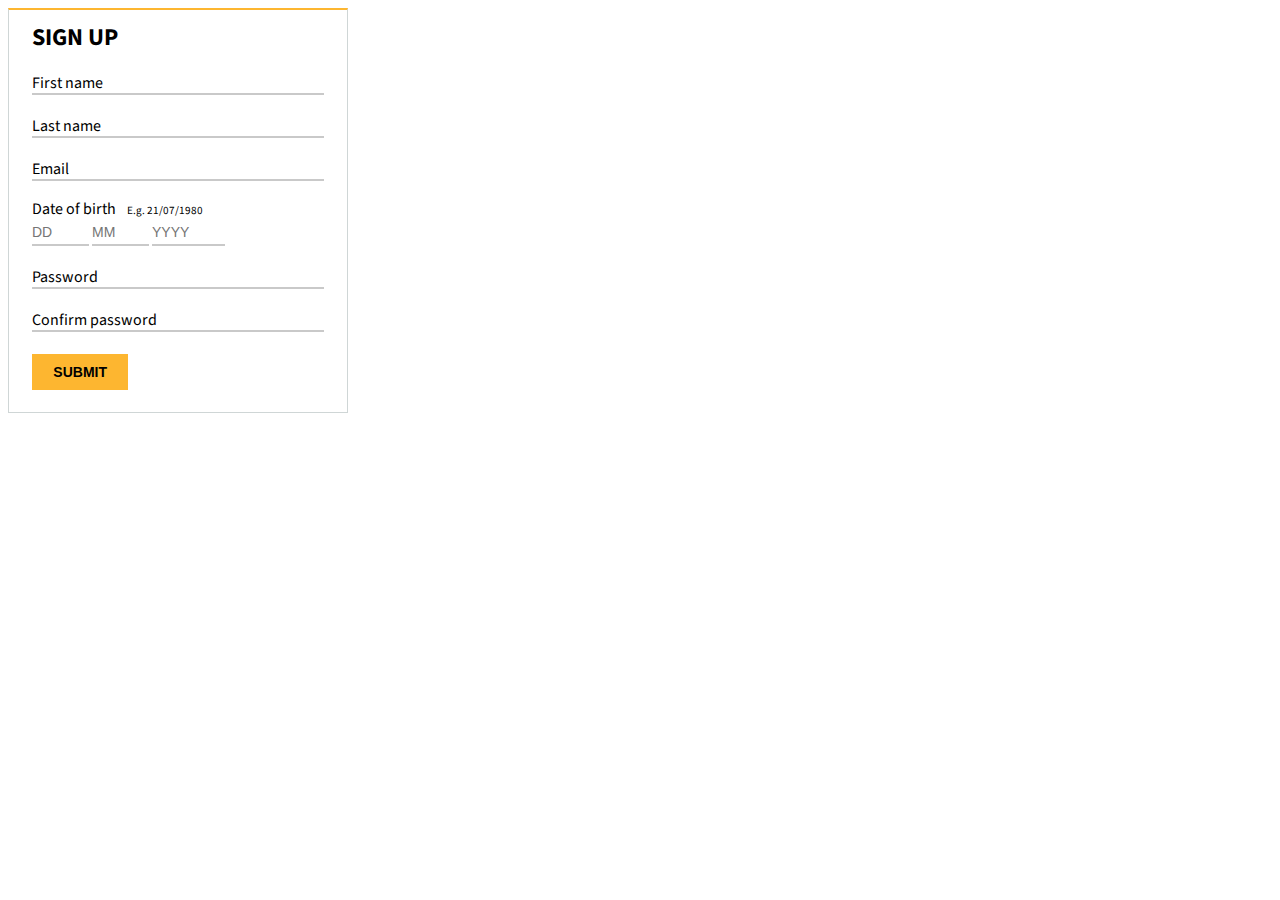
<file: Signup/index.html>
<!DOCTYPE html>
<html>
<head>
	<title>Sign up</title>
	<link rel="stylesheet" type="text/css" href="css/style.css">
	<link href="https://fonts.googleapis.com/css?family=Source+Sans+Pro" rel="stylesheet">
</head>
<body>
<div class="signupForm">
	<h2>Sign Up</h2>
	<form>
		<div class="inputfield">
			<input required type="text" name="firstname" id="firstname">
			<label for="firstname" >First name</label>
		</div>
		<div class="inputfield">	
			<input type="text" name="lastname" id="lastname" required>	
			<label for="lastname">Last name</label>
		</div>
		<div class="inputfield">	
			<input type="email" name="emailaddress" id="emailaddress" placeholder=" ">		
			<label for="emailaddress">Email</label>
		</div>
		<div class="inputfield">
			<label class="dob">Date of birth</label><span>E.g. 21/07/1980</span><br/>
			<input type="number" name="dobday" id="dobday" min="1" max="31" placeholder="DD">
			<input type="number" name="dobmonth" id="dobmonth" min="1" max="12" placeholder="MM">
			<input type="number" name="dobyear" id="dobyear" min="1910" max="2040" placeholder="YYYY">
		</div>
		<div class="inputfield">
			<input type="password" name="password" id="password" required>					
			<label for="password">Password</label>
		</div>
		<div class="inputfield">	
			<input type="password" name="cfmpassword" id="cfmpassword" required>		
			<label for="cfmpassword">Confirm password</label>
		</div>
		<div class="inputfield">			
			<input type="submit" name="submit" id="submit">
		</div>
	</form>
</div>
</body>
</html>
</file>
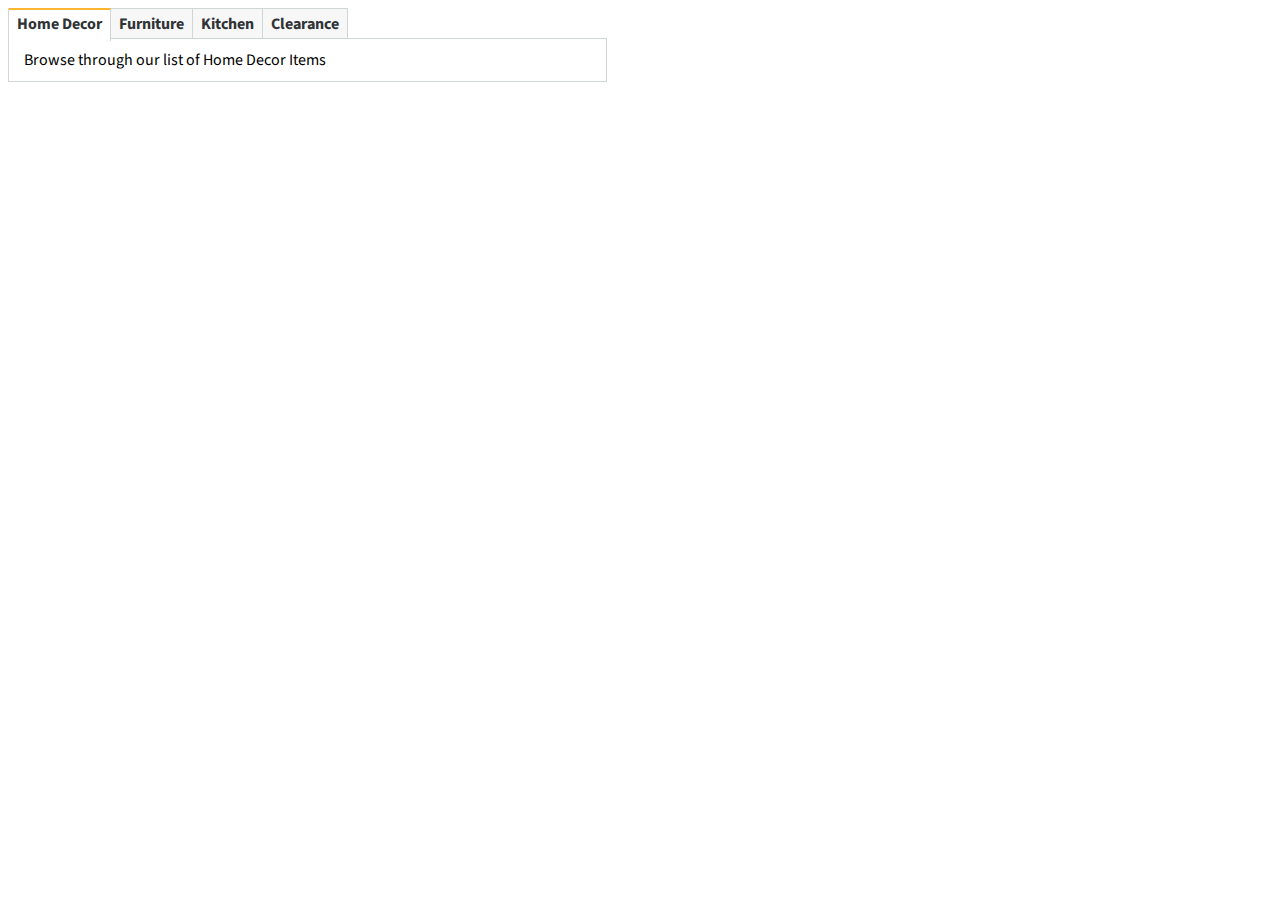
<file: Tabs/index.html>
<!DOCTYPE html>
<html>
<head>
	<title>Tabs</title>
	<link rel="stylesheet" type="text/css" href="css/style.css">
	<link href="https://fonts.googleapis.com/css?family=Source+Sans+Pro" rel="stylesheet">
</head>
<body>
<div class="tabComponent">
<!-- Insert code to create tabbed components here -->
	<ul>
		<li>
			<input type="radio" name="tab" id="home-decor" checked="checked">
			<label for="home-decor">Home Decor</label>
			<div class="content">Browse through our list of Home Decor Items</div>
		</li>
		<li>
			<input type="radio" name="tab" id="furniture">
			<label for="furniture">Furniture</label>
			<div class="content">Flash Sale on Living Room and Bedroom Furniture</div>
		</li>
		<li>
			<input type="radio" name="tab" id="kitchen">
			<label for="kitchen">Kitchen</label>
			<div class="content">Bring the best out of the masterchef in you!!</div>
		</li>
		<!-- Add additional tab -->
		<li>
			<input type="radio" name="tab" id="clearance">
			<label for="clearance">Clearance</label>
			<div class="content">Red hot deals at affordable prices. Check out our clearance section for more details.</div>
		</li>
	</ul>
</div>
</body>
</html>
</file>
<file: Calculator/css/style.css>
* {
  box-sizing: border-box;
}

body {
	background: #7aae4b;
	font-family: 'Roboto', sans-serif;
	color: #fff;
	font-size: 20px;
}

#main {
	max-width: 800px;
	max-height: 1600px;
	background: #212121;
	margin: 0 auto;
}

#display {
	padding: 2em 1em;
}
#display input {
	max-width: 100%;
	text-align: right;
	font-size: 5em;
	background: transparent;
    border: none;
    color: #DBDBDB;
}

#buttons {
	clear: both;
	color: #3F4044;
}
.btn {
	float: left;
	width: 25%;
	text-align: center;
	font-size: 2.5em;
	background: #D1D2D4;
	border: 1px solid #8F9092;
	/*padding: 1em 0;*/
	height: 120px;
	cursor: pointer;
}
.btn:hover {
	/*border-width: 3px;*/
	background: radial-gradient(#D1D2D4, #b7b8bb);
}
.btn:nth-last-child(4) {
	border-right: none;
}
.btn:nth-last-child(3) {
	border-left: none;
}
.btn:first-child, .btn:nth-child(2), .btn:nth-child(3) {
	background: #C7C8CA;
	font-size: 1.474em;
	/*padding: 2.1em 0;*/
}
.btn:first-child:hover, .btn:nth-child(2):hover, .btn:nth-child(3):hover {
	background: radial-gradient(#C7C8CA, #adaeb1);
}
.btn:nth-child(4n) {
	background: #F57F29;
	color: #FBD58D;
}
.btn:nth-child(4n):hover {
	background: radial-gradient(#F57F29, #e1650a);
}
</file>
<file: Forms/css/style.css>
* {
	box-sizing: border-box;
}

body {
	font-family: 'Source Sans Pro', sans-serif;

}
/* Div for whole tab ara */
div.tabComponent {
	max-width: 600px;
    /*min-height: 200px;*/
    border-left: 1px solid #CFD6D6;
}

div.tabComponent ul {
	padding: 0;
	margin: 0;
	list-style: none;
	position: relative;
}

div.tabComponent li {
	float: left;
}


/* Radio input for toggling  */
div.tabComponent input.hidden {
	display: none;
}

/* Label for tab name  */
div.tabComponent label.tab-label {
	font-weight: 700;
	background: #F7F7F7;
	cursor: pointer;
	display: block;
	padding: 4px 8px 6px;
	border-right: 1px solid #CFD6D6;
	border-top: 1px solid #CFD6D6;
	color: #303336;
}

/* Label of tab that has radio button checked */
div.tabComponent input:checked + label.tab-label {
	background: white;/*#7B8DAB;*/	
	border-top: 2px solid #FDB630;
	padding-top: 3px;
	position: relative;
    z-index: 1;
}

/* Content area for each tab */
div.tabComponent li div.content {
	display: none;
	background: white;
	position: absolute;
	left: -1px;
	top: 30px;
	padding: 10px 15px;
	border: 1px solid #CFD6D6;
	width: 100%;
}

/* Div under radio button that's checked */
div.tabComponent input:checked ~ div.content {
	display: block;
}


div.tabComponent ul:after {
	clear: both;
    content: " ";
    height: 0;
    display: block;
}


/* Sign up form styling */

.signupForm {
	/*background: #f2f2f2;
	padding: 15px 23px 12px;*/
	display: inline-block;
	min-width: 340px;
    border: 1px solid #CFD6D6;
	border-top: 2px solid #FDB630;
	margin: 18px;
}

.signupForm h2 {
	margin: 0;
    text-transform: uppercase;
    padding: 10px 23px 0px;
}

.signupForm form {
    padding: 2px 23px 12px;
}

.inputfield {
	position: relative;
	padding: 12px 0 0;
	margin: 0 0 5px;
}

/*label.dob {
    padding: 0 0 0 6px;	
}*/

.signupForm .inputfield input[type=text] + label, .signupForm .inputfield input[type=password] + label, .signupForm .inputfield input[type=email] + label {
	position: absolute;
	left: 0;
	top: 15px;
	cursor: text;
}

.signupForm .inputfield input[type=text], .signupForm .inputfield input[type=password], .signupForm .inputfield input[type=email] {
	width: 100%;
}

.signupForm .inputfield input {
	font-size: 14px;
	padding: 4px 7px 4px 0;
	border: 2px solid #C9C9C9;
	border-top: 0;
	border-left: 0;
	border-right: 0;
	background: transparent;
}

.signupForm .inputfield span {
    font-size: 0.7em;
    margin-left: 1em;
}

.signupForm .inputfield input[type=number]#dobday, .inputfield input[type=number]#dobmonth  {
	min-width: 3.6em;
}
.signupForm .inputfield input[type=number]#dobyear  {
	min-width: 4.5em;
}

.signupForm .inputfield input[type=submit] {
    background: #FDB630;
    border: none;
    width: 33%;
    text-transform: uppercase;
    margin: 5px 0;
    padding: 10px;
    font-weight: bold;
}

.inputfield input:focus {
	outline: 0;
}

.inputfield input[type=text]:focus + label, .inputfield input[type=text]:valid + label, .inputfield input[type=password]:focus + label, .inputfield input[type=password]:valid + label, .inputfield input[type=email]:focus + label, .inputfield input[type=email]:not(:placeholder-shown) + label {
	top: 0;
	font-size: 85%;
	color: #888888;
}
</file>
<file: Login/css/style.css>
* {
	box-sizing: border-box;
}

body {
	font-family: 'Source Sans Pro', sans-serif;

}

a {color: #000;}
a:hover {color: #FDB630;}

.signupForm {
	/*background: #f2f2f2;
	padding: 15px 23px 12px;*/
	display: inline-block;
	min-width: 340px;
    border: 1px solid #CFD6D6;
	border-top: 2px solid #FDB630;
}

.signupForm h2 {
	margin: 0;
    text-transform: uppercase;
    padding: 10px 23px 0px;
}

.signupForm form {
    padding: 2px 23px 12px;
}

.inputfield {
	position: relative;
	padding: 12px 0 0;
	margin: 0 0 5px;
}

/*label.dob {
    padding: 0 0 0 6px;	
}*/

.inputfield input[type=text] + label, .inputfield input[type=password] + label, .inputfield input[type=email] + label {
	position: absolute;
	left: 0;
	top: 15px;
	cursor: text;
}

.inputfield input[type=text], .inputfield input[type=password], .inputfield input[type=email] {
	width: 100%;
}

.inputfield input {
	font-size: 14px;
	padding: 4px 7px 4px 0;
	border: 2px solid #C9C9C9;
	border-top: 0;
	border-left: 0;
	border-right: 0;
	background: transparent;
}

.inputfield span {
    font-size: 0.7em;
    margin-left: 1em;
}

.inputfield input[type=number]#dobday, .inputfield input[type=number]#dobmonth  {
	min-width: 3.6em;
}
.inputfield input[type=number]#dobyear  {
	min-width: 4.5em;
}

.inputfield input[type=submit] {
    background: #FDB630;
    border: none;
    width: 33%;
    text-transform: uppercase;
    margin: 5px 0;
    padding: 10px;
    font-weight: bold;
}

.inputfield input:focus {
	outline: 0;
}

.inputfield input[type=text]:focus + label, .inputfield input[type=text]:valid + label, .inputfield input[type=password]:focus + label, .inputfield input[type=password]:valid + label, .inputfield input[type=email]:focus + label, .inputfield input[type=email]:not(:placeholder-shown) + label {
	top: 0;
	font-size: 85%;
	color: #888888;
}

a.forgot-password {font-size: 0.9em;}
</file>
<file: Payment/css/style.css>
* {
	box-sizing: border-box;
}

body {
	font-family: 'Source Sans Pro', sans-serif;

}

.signupForm {
	/*background: #f2f2f2;
	padding: 15px 23px 12px;*/
	display: inline-block;
	min-width: 340px;
    border: 1px solid #CFD6D6;
	border-top: 2px solid #FDB630;
}

.signupForm h2 {
	margin: 0;
    text-transform: uppercase;
    padding: 10px 23px 0px;
}

.signupForm form {
    padding: 2px 23px 12px;
}

.inputfield {
	position: relative;
	padding: 12px 0 0;
	margin: 0 0 5px;
}

/*label.dob {
    padding: 0 0 0 6px;	
}*/

.inputfield input[type=text] + label, .inputfield input[type=password] + label, .inputfield input[type=email] + label {
	position: absolute;
	left: 0;
	top: 15px;
	cursor: text;
}

.inputfield input[type=text], .inputfield input[type=password], .inputfield input[type=email] {
	width: 100%;
}

.inputfield input {
	font-size: 14px;
	padding: 4px 7px 4px 0;
	border: 2px solid #C9C9C9;
	border-top: 0;
	border-left: 0;
	border-right: 0;
	background: transparent;
}

.inputfield select {
    padding: 4px 7px 4px 0;
    font-size: 14px;
    display: block;
    margin: 5px 0 0;
}

.inputfield span {
    font-size: 0.7em;
    margin-left: 1em;
}

.inputfield input[type=number]#dobday, .inputfield input[type=number]#dobmonth  {
	min-width: 3.6em;
}
.inputfield input[type=number]#dobyear  {
	min-width: 4.5em;
}

.inputfield input[type=submit] {
    background: #FDB630;
    border: none;
    width: 33%;
    text-transform: uppercase;
    margin: 5px 0;
    padding: 10px;
    font-weight: bold;
}

.inputfield input:focus {
	outline: 0;
}

.inputfield input[type=text]:focus + label, .inputfield input[type=text]:valid + label, .inputfield input[type=password]:focus + label, .inputfield input[type=password]:valid + label, .inputfield input[type=email]:focus + label, .inputfield input[type=email]:not(:placeholder-shown) + label {
	top: 0;
	font-size: 85%;
	color: #888888;
}

/*Hide billing if checkbox checked
*/
input#copy_shipping[type=checkbox]:checked ~ div.billing-address {
	display: none;
}

div.row {
	clear: both;
}
.inputfield.medium {
	width: 60%;
}
.inputfield.small {
	width: 20%;
}

.right {
	float: right;
}
.left {
	float: left;
}
</file>
<file: Scheduling/css/style.css>
* {
	box-sizing: border-box;
}

body {
	font-family: 'Source Sans Pro', sans-serif;

}

.signupForm {
	/*background: #f2f2f2;
	padding: 15px 23px 12px;*/
	display: inline-block;
	min-width: 340px;
    border: 1px solid #CFD6D6;
	border-top: 2px solid #FDB630;
}

.signupForm h2 {
	margin: 0;
    text-transform: uppercase;
    padding: 10px 23px 0px;
}

.signupForm form {
    padding: 2px 23px 12px;
}

.inputfield {
	position: relative;
	padding: 12px 0 0;
	margin: 0 0 5px;
}

/*label.dob {
    padding: 0 0 0 6px;	
}*/

.inputfield input[type=text] + label, .inputfield input[type=password] + label, .inputfield input[type=email] + label {
	position: absolute;
	left: 0;
	top: 15px;
	cursor: text;
}

.inputfield input[type=text], .inputfield input[type=password], .inputfield input[type=email] {
	width: 100%;
}

.inputfield input {
	font-size: 14px;
	padding: 4px 7px 4px 0;
	border: 2px solid #C9C9C9;
	border-top: 0;
	border-left: 0;
	border-right: 0;
	background: transparent;
}

.inputfield select {
    padding: 4px 7px 4px 0;
    font-size: 14px;
    display: block;
    margin: 5px 0 0;
}
.inputfield input[type=date], .inputfield input[type=time] {
	display: block;
}

.inputfield span {
    font-size: 0.7em;
    margin-left: 1em;
}

.inputfield input[type=number]#dobday, .inputfield input[type=number]#dobmonth  {
	min-width: 3.6em;
}
.inputfield input[type=number]#dobyear  {
	min-width: 4.5em;
}

.inputfield input[type=submit] {
    background: #FDB630;
    border: none;
    width: 33%;
    text-transform: uppercase;
    margin: 5px 0;
    padding: 10px;
    font-weight: bold;
}

.inputfield input:focus {
	outline: 0;
}

.inputfield input[type=text]:focus + label, .inputfield input[type=text]:valid + label, .inputfield input[type=password]:focus + label, .inputfield input[type=password]:valid + label, .inputfield input[type=email]:focus + label, .inputfield input[type=email]:not(:placeholder-shown) + label {
	top: 0;
	font-size: 85%;
	color: #888888;
}

/*Hide billing if checkbox checked
*/
input#copy_shipping[type=checkbox]:checked ~ div.billing-address {
	display: none;
}

div.row {
	clear: both;
}
.inputfield.medium {
	width: 60%;
}
.inputfield.small {
	width: 20%;
}

.right {
	float: right;
}
.left {
	float: left;
	margin-right: 4%;
}
</file>
<file: Shipping/css/style.css>
* {
	box-sizing: border-box;
}

body {
	font-family: 'Source Sans Pro', sans-serif;

}

.signupForm {
	/*background: #f2f2f2;
	padding: 15px 23px 12px;*/
	display: inline-block;
	min-width: 340px;
    border: 1px solid #CFD6D6;
	border-top: 2px solid #FDB630;
}

.signupForm h2 {
	margin: 0;
    text-transform: uppercase;
    padding: 10px 23px 0px;
}

.signupForm form {
    padding: 2px 23px 12px;
}

.inputfield {
	position: relative;
	padding: 12px 0 0;
	margin: 0 0 5px;
}

/*label.dob {
    padding: 0 0 0 6px;	
}*/

.inputfield input[type=text] + label, .inputfield input[type=password] + label, .inputfield input[type=email] + label {
	position: absolute;
	left: 0;
	top: 15px;
	cursor: text;
}

.inputfield input[type=text], .inputfield input[type=password], .inputfield input[type=email] {
	width: 100%;
}

.inputfield input {
	font-size: 14px;
	padding: 4px 7px 4px 0;
	border: 2px solid #C9C9C9;
	border-top: 0;
	border-left: 0;
	border-right: 0;
	background: transparent;
}

.inputfield select {
    padding: 4px 7px 4px 0;
    font-size: 14px;
    display: block;
    margin: 5px 0 0;
}

.inputfield span {
    font-size: 0.7em;
    margin-left: 1em;
}

.inputfield input[type=number]#dobday, .inputfield input[type=number]#dobmonth  {
	min-width: 3.6em;
}
.inputfield input[type=number]#dobyear  {
	min-width: 4.5em;
}

.inputfield input[type=submit] {
    background: #FDB630;
    border: none;
    width: 33%;
    text-transform: uppercase;
    margin: 5px 0;
    padding: 10px;
    font-weight: bold;
}

.inputfield input:focus {
	outline: 0;
}

.inputfield input[type=text]:focus + label, .inputfield input[type=text]:valid + label, .inputfield input[type=password]:focus + label, .inputfield input[type=password]:valid + label, .inputfield input[type=email]:focus + label, .inputfield input[type=email]:not(:placeholder-shown) + label {
	top: 0;
	font-size: 85%;
	color: #888888;
}

/*Hide billing if checkbox checked
*/
input#copy_shipping[type=checkbox]:checked ~ div.billing-address {
	display: none;
}
</file>
<file: Signup/css/style.css>
* {
	box-sizing: border-box;
}

body {
	font-family: 'Source Sans Pro', sans-serif;

}

.signupForm {
	/*background: #f2f2f2;
	padding: 15px 23px 12px;*/
	display: inline-block;
	min-width: 340px;
    border: 1px solid #CFD6D6;
	border-top: 2px solid #FDB630;
}

.signupForm h2 {
	margin: 0;
    text-transform: uppercase;
    padding: 10px 23px 0px;
}

.signupForm form {
    padding: 2px 23px 12px;
}

.inputfield {
	position: relative;
	padding: 12px 0 0;
	margin: 0 0 5px;
}

/*label.dob {
    padding: 0 0 0 6px;	
}*/

.inputfield input[type=text] + label, .inputfield input[type=password] + label, .inputfield input[type=email] + label {
	position: absolute;
	left: 0;
	top: 15px;
	cursor: text;
}

.inputfield input[type=text], .inputfield input[type=password], .inputfield input[type=email] {
	width: 100%;
}

.inputfield input {
	font-size: 14px;
	padding: 4px 7px 4px 0;
	border: 2px solid #C9C9C9;
	border-top: 0;
	border-left: 0;
	border-right: 0;
	background: transparent;
}

.inputfield span {
    font-size: 0.7em;
    margin-left: 1em;
}

.inputfield input[type=number]#dobday, .inputfield input[type=number]#dobmonth  {
	min-width: 3.6em;
}
.inputfield input[type=number]#dobyear  {
	min-width: 4.5em;
}

.inputfield input[type=submit] {
    background: #FDB630;
    border: none;
    width: 33%;
    text-transform: uppercase;
    margin: 5px 0;
    padding: 10px;
    font-weight: bold;
}

.inputfield input:focus {
	outline: 0;
}

.inputfield input[type=text]:focus + label, .inputfield input[type=text]:valid + label, .inputfield input[type=password]:focus + label, .inputfield input[type=password]:valid + label, .inputfield input[type=email]:focus + label, .inputfield input[type=email]:not(:placeholder-shown) + label {
	top: 0;
	font-size: 85%;
	color: #888888;
}
</file>
<file: Tabs/css/style.css>
* {
	box-sizing: border-box;
}

body {
	font-family: 'Source Sans Pro', sans-serif;

}
/* Div for whole tab ara */
div.tabComponent {
	max-width: 600px;
    /*min-height: 200px;*/
    border-left: 1px solid #CFD6D6;
}

div.tabComponent ul {
	padding: 0;
	margin: 0;
	list-style: none;
	position: relative;
}

div.tabComponent li {
	float: left;
}


/* Radio input for toggling  */
div.tabComponent input {
	display: none;
}

/* Label for tab name  */
div.tabComponent label {
	font-weight: 700;
	background: #F7F7F7;
	cursor: pointer;
	display: block;
	padding: 4px 8px 6px;
	border-right: 1px solid #CFD6D6;
	border-top: 1px solid #CFD6D6;
	color: #303336;
}

/* Label of tab that has radio button checked */
div.tabComponent input:checked + label {
	background: white;/*#7B8DAB;*/	
	border-top: 2px solid #FDB630;
	padding-top: 3px;
	position: relative;
    z-index: 1;
}

/* Content area for each tab */
div.tabComponent li div.content {
	display: none;
	background: white;
	position: absolute;
	left: -1px;
	top: 30px;
	padding: 10px 15px;
	border: 1px solid #CFD6D6;
	width: 100%;
}

/* Div under radio button that's checked */
div.tabComponent input:checked ~ div.content {
	display: block;
}


div.tabComponent ul:after {
	clear: both;
    content: " ";
    height: 0;
    display: block;
}
</file>
